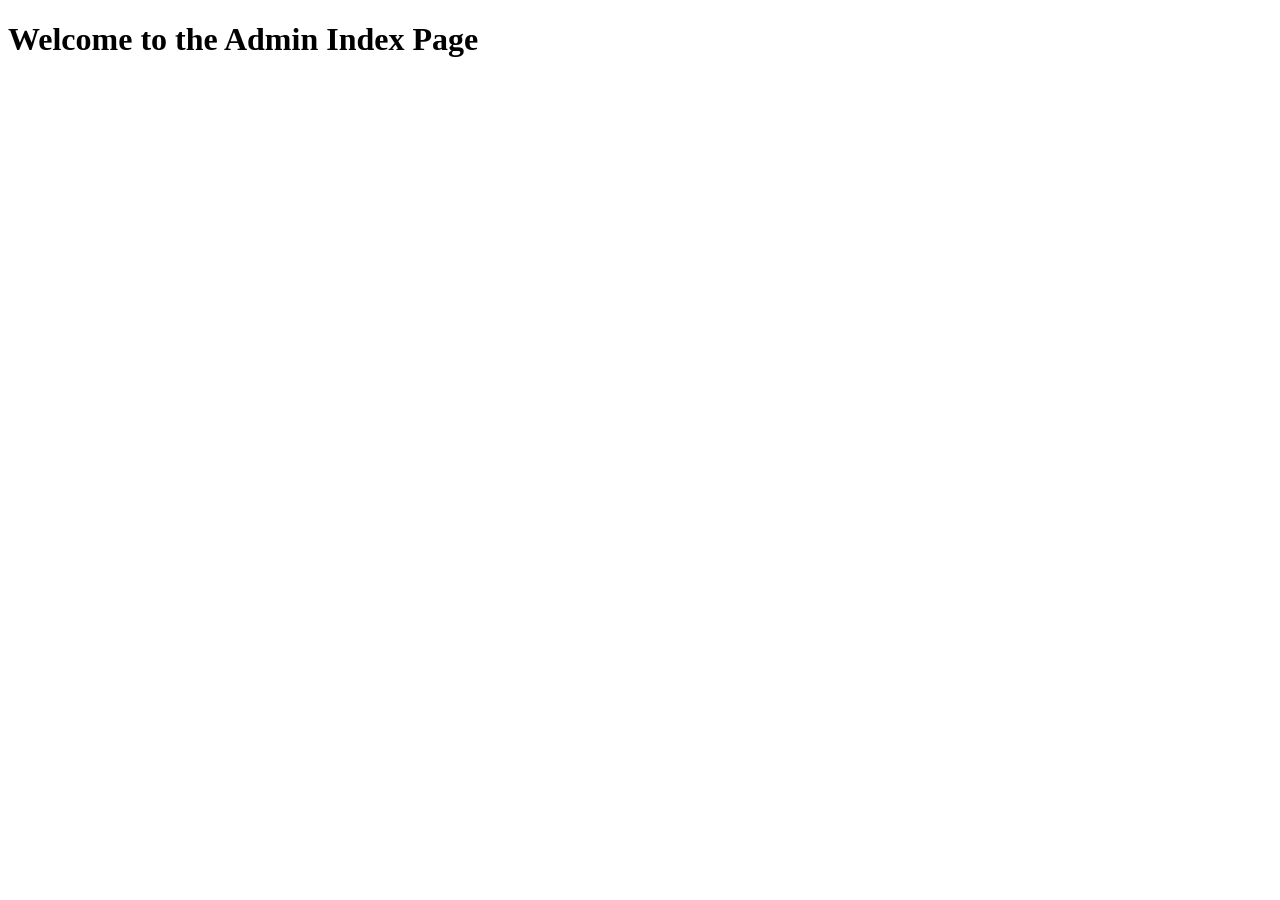
<file: exemplo-blueprint/templates/admin/index.html>
<!DOCTYPE html>
<html lang="en">
<head>
    <meta charset="UTF-8">
    <meta name="viewport" content="width=device-width, initial-scale=1.0">
    <title>Admin Index</title>
</head>
<body>
    <h1>Welcome to the Admin Index Page</h1>
</body>
</html>
</file>
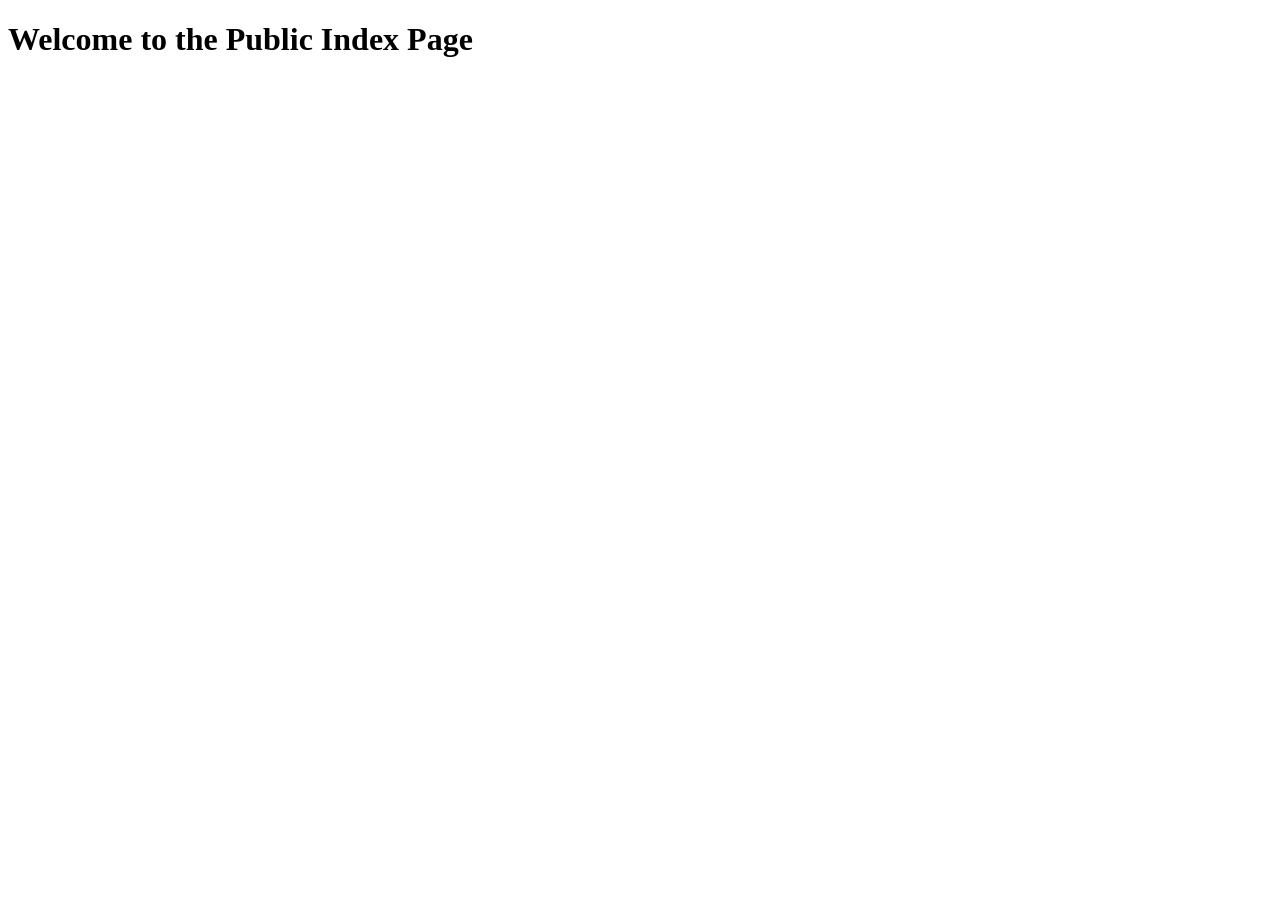
<file: exemplo-blueprint/templates/public/index.html>
<!DOCTYPE html>
<html lang="en">
    <head>
        <meta charset="UTF-8">
        <meta name="viewport" content="width=device-width, initial-scale=1.0">
        <title>Public Index</title>
    </head>
    <body>
        <h1>Welcome to the Public Index Page</h1>
    </body>
</html>
</file>
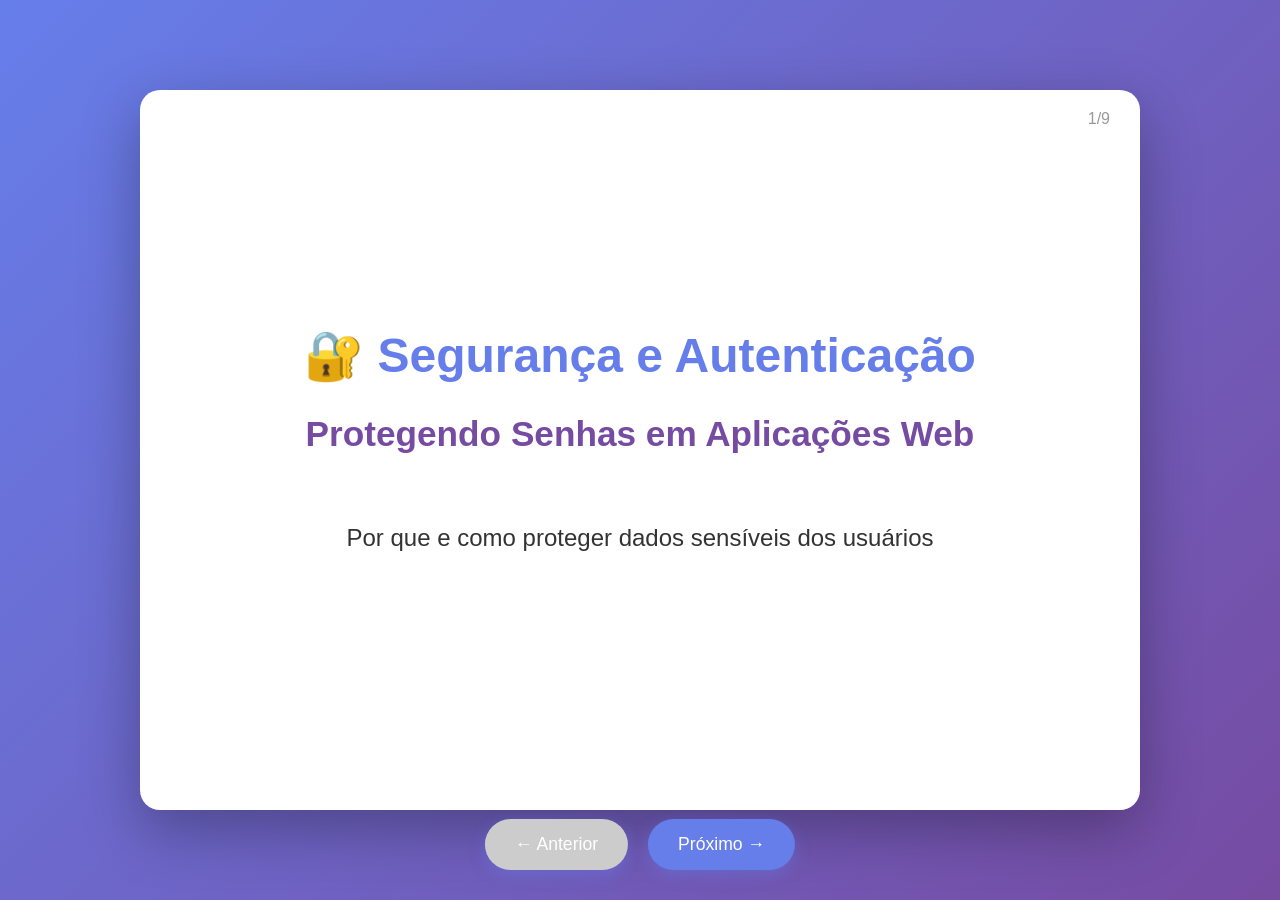
<file: exemplo-seguranca/slides-seguranca.html>
<!DOCTYPE html>
<html lang="pt-BR">
<head>
    <meta charset="UTF-8">
    <meta name="viewport" content="width=device-width, initial-scale=1.0">
    <title>Segurança e Autenticação - Slides</title>
    <style>
        * {
            margin: 0;
            padding: 0;
            box-sizing: border-box;
        }

        body {
            font-family: 'Segoe UI', Tahoma, Geneva, Verdana, sans-serif;
            background: linear-gradient(135deg, #667eea 0%, #764ba2 100%);
            overflow: hidden;
        }

        .slide-container {
            width: 100vw;
            height: 100vh;
            display: flex;
            justify-content: center;
            align-items: center;
        }

        .slide {
            background: white;
            width: 90%;
            max-width: 1000px;
            height: 80vh;
            border-radius: 20px;
            box-shadow: 0 20px 60px rgba(0, 0, 0, 0.3);
            padding: 60px;
            display: none;
            flex-direction: column;
            justify-content: center;
            position: relative;
        }

        .slide.active {
            display: flex;
            animation: slideIn 0.5s ease-out;
        }

        @keyframes slideIn {
            from {
                opacity: 0;
                transform: translateY(20px);
            }
            to {
                opacity: 1;
                transform: translateY(0);
            }
        }

        h1 {
            color: #667eea;
            font-size: 3em;
            margin-bottom: 30px;
            text-align: center;
        }

        h2 {
            color: #764ba2;
            font-size: 2.2em;
            margin-bottom: 25px;
        }

        h3 {
            color: #667eea;
            font-size: 1.5em;
            margin-top: 20px;
            margin-bottom: 15px;
        }

        p, li {
            font-size: 1.3em;
            line-height: 1.6;
            color: #333;
            margin-bottom: 15px;
        }

        ul {
            margin-left: 40px;
        }

        .highlight {
            background: #ffeaa7;
            padding: 2px 8px;
            border-radius: 4px;
            font-weight: bold;
        }

        .danger {
            color: #d63031;
            font-weight: bold;
        }

        .success {
            color: #00b894;
            font-weight: bold;
        }

        .code-box {
            background: #2d3436;
            color: #dfe6e9;
            padding: 20px;
            border-radius: 10px;
            font-family: 'Courier New', monospace;
            font-size: 1.1em;
            margin: 20px 0;
            overflow-x: auto;
        }

        .navigation {
            position: fixed;
            bottom: 30px;
            left: 50%;
            transform: translateX(-50%);
            display: flex;
            gap: 20px;
        }

        button {
            background: #667eea;
            color: white;
            border: none;
            padding: 15px 30px;
            font-size: 1.1em;
            border-radius: 50px;
            cursor: pointer;
            transition: all 0.3s;
            box-shadow: 0 5px 15px rgba(102, 126, 234, 0.4);
        }

        button:hover {
            background: #764ba2;
            transform: translateY(-2px);
            box-shadow: 0 7px 20px rgba(102, 126, 234, 0.6);
        }

        button:disabled {
            background: #ccc;
            cursor: not-allowed;
            transform: none;
        }

        .slide-number {
            position: absolute;
            top: 20px;
            right: 30px;
            color: #999;
            font-size: 1em;
        }

        .emoji {
            font-size: 1.5em;
        }

        .grid {
            display: grid;
            grid-template-columns: 1fr 1fr;
            gap: 20px;
            margin: 20px 0;
        }

        .card {
            background: #f8f9fa;
            padding: 20px;
            border-radius: 10px;
            border-left: 4px solid #667eea;
        }

        .flow {
            display: flex;
            align-items: center;
            justify-content: center;
            gap: 15px;
            margin: 20px 0;
            flex-wrap: wrap;
        }

        .flow-item {
            background: #667eea;
            color: white;
            padding: 15px 25px;
            border-radius: 10px;
            font-weight: bold;
        }

        .arrow {
            font-size: 2em;
            color: #764ba2;
        }
    </style>
</head>
<body>
    <div class="slide-container">
        <!-- Slide 1: Título -->
        <div class="slide active">
            <div class="slide-number">1/9</div>
            <h1>🔐 Segurança e Autenticação</h1>
            <h2 style="text-align: center; color: #764ba2;">Protegendo Senhas em Aplicações Web</h2>
            <p style="text-align: center; font-size: 1.5em; margin-top: 40px;">
                Por que e como proteger dados sensíveis dos usuários
            </p>
        </div>

        <!-- Slide 2: O Problema -->
        <div class="slide">
            <div class="slide-number">2/9</div>
            <h2>⚠️ O Problema: Senhas em Texto Plano</h2>
            <p><span class="danger">NUNCA</span> armazene senhas em texto plano!</p>

            <div class="code-box">
# ❌ PERIGOSO - NÃO FAÇA ISSO!
usuarios = {
    "joao": "senha123",
    "maria": "abc123"
}
            </div>

            <h3>Por quê?</h3>
            <ul>
                <li>Se o banco de dados vazar, <span class="danger">todas as senhas</span> ficam expostas</li>
                <li>Funcionários com acesso ao DB podem ver as senhas</li>
                <li>Usuários que reutilizam senhas ficam vulneráveis em outros sites</li>
                <li>Violação de privacidade e confiança</li>
            </ul>
        </div>

        <!-- Slide 3: Hash -->
        <div class="slide">
            <div class="slide-number">3/9</div>
            <h2>🔨 Solução: Hash de Senhas</h2>
            <p>Hash é uma <span class="highlight">função unidirecional</span> que transforma dados em uma string fixa.</p>

            <div class="flow">
                <div class="flow-item">senha123</div>
                <span class="arrow">→</span>
                <div class="flow-item">Hash</div>
                <span class="arrow">→</span>
                <div class="flow-item">ef92b778...</div>
            </div>

            <h3>Características Importantes:</h3>
            <ul>
                <li><span class="success">Unidirecional</span>: impossível reverter o hash para obter a senha</li>
                <li><span class="success">Determinístico</span>: mesma entrada = mesmo hash</li>
                <li><span class="success">Efeito avalanche</span>: pequena mudança = hash completamente diferente</li>
            </ul>

            <div class="code-box">
# Exemplo com SHA-256
hash("senha123")  → ef92b778bafe771e89...
hash("senha124")  → 9a3d6f2c1b8e4d7a32...
            </div>
        </div>

        <!-- Slide 4: Rainbow Tables -->
        <div class="slide">
            <div class="slide-number">4/9</div>
            <h2>🌈 Rainbow Table Attack</h2>
            <p>Uma <span class="highlight">rainbow table</span> é um banco de dados pré-computado de hashes comuns.</p>

            <div class="card">
                <h3>Como funciona o ataque:</h3>
                <ol>
                    <li>Atacante cria uma tabela gigante: <code>senha → hash</code></li>
                    <li>Pré-computa milhões/bilhões de senhas comuns</li>
                    <li>Quando obtém um hash vazado, busca na tabela</li>
                    <li>Se encontrar, descobre a senha original instantaneamente</li>
                </ol>
            </div>

            <div class="code-box">
# Rainbow Table (exemplo simplificado)
"123456"    → 8d969eef6ecad3c29a3a...
"password"  → 5e884898da28047151d0...
"senha123"  → ef92b778bafe771e89a2...
"admin"     → 8c6976e5b5410415bde9...
            </div>

            <p><span class="danger">Problema:</span> Senhas comuns são quebradas instantaneamente!</p>
        </div>

        <!-- Slide 5: Salt -->
        <div class="slide">
            <div class="slide-number">5/9</div>
            <h2>🧂 A Solução: Salt (Sal)</h2>
            <p>Um <span class="highlight">salt</span> é um valor aleatório único adicionado a cada senha antes do hash.</p>

            <div class="flow">
                <div class="flow-item">senha123</div>
                <span class="arrow">+</span>
                <div class="flow-item">salt: x7f9k2...</div>
                <span class="arrow">→</span>
                <div class="flow-item">Hash</div>
                <span class="arrow">→</span>
                <div class="flow-item">hash único</div>
            </div>

            <h3>Benefícios:</h3>
            <ul>
                <li><span class="success">Rainbow tables inúteis</span>: cada senha tem salt único</li>
                <li><span class="success">Hashes diferentes</span>: mesma senha = hashes diferentes para usuários diferentes</li>
                <li><span class="success">Proteção extra</span>: atacante precisa quebrar cada hash individualmente</li>
            </ul>

            <div class="code-box">
# Com Salt
user1: hash("senha123" + "abc123xyz") → 7f2a9b...
user2: hash("senha123" + "xyz789abc") → 3d8f1c...
# Mesma senha, hashes completamente diferentes!
            </div>
        </div>

        <!-- Slide 6: Implementação com Salt -->
        <div class="slide">
            <div class="slide-number">6/9</div>
            <h2>💻 Implementação Prática</h2>

            <div class="code-box">
import hashlib
import os

# 1. Gerar salt aleatório (32 bytes)
salt = os.urandom(32).hex()

# 2. Combinar senha + salt
senha_com_salt = "senha123" + salt

# 3. Criar hash
hash_final = hashlib.sha256(
    senha_com_salt.encode('utf-8')
).hexdigest()

# 4. Armazenar AMBOS: hash E salt no DB
# user = {
#     "hash": hash_final,
#     "salt": salt
# }
            </div>

            <p style="margin-top: 20px;">⚠️ O salt <span class="highlight">não é secreto</span> - pode ser armazenado junto com o hash!</p>
        </div>

        <!-- Slide 7: Fluxo de Autenticação -->
        <div class="slide">
            <div class="slide-number">7/9</div>
            <h2>🔄 Fluxo de Autenticação Moderna</h2>

            <h3>1️⃣ Registro (Sign Up):</h3>
            <div class="flow">
                <div class="flow-item">Usuário envia senha</div>
                <span class="arrow">→</span>
                <div class="flow-item">Gera salt único</div>
                <span class="arrow">→</span>
                <div class="flow-item">Hash(senha + salt)</div>
                <span class="arrow">→</span>
                <div class="flow-item">Salva hash + salt</div>
            </div>

            <h3>2️⃣ Login (Sign In):</h3>
            <div class="flow">
                <div class="flow-item">Usuário envia senha</div>
                <span class="arrow">→</span>
                <div class="flow-item">Busca salt do DB</div>
                <span class="arrow">→</span>
                <div class="flow-item">Hash(senha + salt)</div>
                <span class="arrow">→</span>
                <div class="flow-item">Compara hashes</div>
            </div>

            <p style="margin-top: 30px; text-align: center;">
                <span class="success">✓ Hashes iguais</span> = Senha correta = Login permitido<br>
                <span class="danger">✗ Hashes diferentes</span> = Senha incorreta = Login negado
            </p>
        </div>

        <!-- Slide 8: Boas Práticas -->
        <div class="slide">
            <div class="slide-number">8/9</div>
            <h2>✅ Boas Práticas Modernas</h2>

            <div class="grid">
                <div class="card">
                    <h3>❌ NÃO Use:</h3>
                    <ul style="margin-left: 20px;">
                        <li>MD5</li>
                        <li>SHA-1</li>
                        <li>SHA-256 simples</li>
                    </ul>
                    <p style="margin-top: 10px;"><small>Muito rápidos = vulneráveis a brute force</small></p>
                </div>

                <div class="card">
                    <h3>✅ Use:</h3>
                    <ul style="margin-left: 20px;">
                        <li><strong>bcrypt</strong></li>
                        <li><strong>Argon2</strong></li>
                        <li><strong>PBKDF2</strong></li>
                    </ul>
                    <p style="margin-top: 10px;"><small>Lentos propositalmente + salt automático</small></p>
                </div>
            </div>

            <h3 style="margin-top: 30px;">Por que algoritmos específicos para senhas?</h3>
            <ul>
                <li><span class="highlight">Lentidão intencional</span>: dificulta ataques de força bruta</li>
                <li><span class="highlight">Cost factor ajustável</span>: pode aumentar a dificuldade com o tempo</li>
                <li><span class="highlight">Salt automático</span>: já incluído no algoritmo</li>
                <li><span class="highlight">Resistência a hardware especializado</span>: protege contra GPUs/ASICs</li>
            </ul>
        </div>

        <!-- Slide 9: Resumo -->
        <div class="slide">
            <div class="slide-number">9/9</div>
            <h2>📝 Resumo</h2>

            <div class="card" style="margin-bottom: 20px;">
                <h3>1. Nunca armazene senhas em texto plano</h3>
                <p>Use hash para proteger as senhas no banco de dados</p>
            </div>

            <div class="card" style="margin-bottom: 20px;">
                <h3>2. Sempre use salt</h3>
                <p>Salt único por usuário previne rainbow table attacks</p>
            </div>

            <div class="card" style="margin-bottom: 20px;">
                <h3>3. Use algoritmos apropriados</h3>
                <p>bcrypt, Argon2 ou PBKDF2 em produção (não SHA-256)</p>
            </div>

            <div class="card">
                <h3>4. Autenticação = Comparação de hashes</h3>
                <p>Hash(senha_digitada + salt) == hash_armazenado</p>
            </div>

            <p style="text-align: center; margin-top: 40px; font-size: 1.5em;">
                🔐 <span class="success">Segurança começa com boas práticas!</span>
            </p>
        </div>
    </div>

    <div class="navigation">
        <button id="prevBtn" onclick="changeSlide(-1)">← Anterior</button>
        <button id="nextBtn" onclick="changeSlide(1)">Próximo →</button>
    </div>

    <script>
        let currentSlide = 0;
        const slides = document.querySelectorAll('.slide');
        const totalSlides = slides.length;

        function showSlide(n) {
            slides[currentSlide].classList.remove('active');
            currentSlide = (n + totalSlides) % totalSlides;
            slides[currentSlide].classList.add('active');
            updateButtons();
        }

        function changeSlide(direction) {
            showSlide(currentSlide + direction);
        }

        function updateButtons() {
            document.getElementById('prevBtn').disabled = currentSlide === 0;
            document.getElementById('nextBtn').disabled = currentSlide === totalSlides - 1;
        }

        // Navegação por teclado
        document.addEventListener('keydown', (e) => {
            if (e.key === 'ArrowLeft' && currentSlide > 0) {
                changeSlide(-1);
            } else if (e.key === 'ArrowRight' && currentSlide < totalSlides - 1) {
                changeSlide(1);
            }
        });

        // Inicializa
        updateButtons();
    </script>
</body>
</html>
</file>
